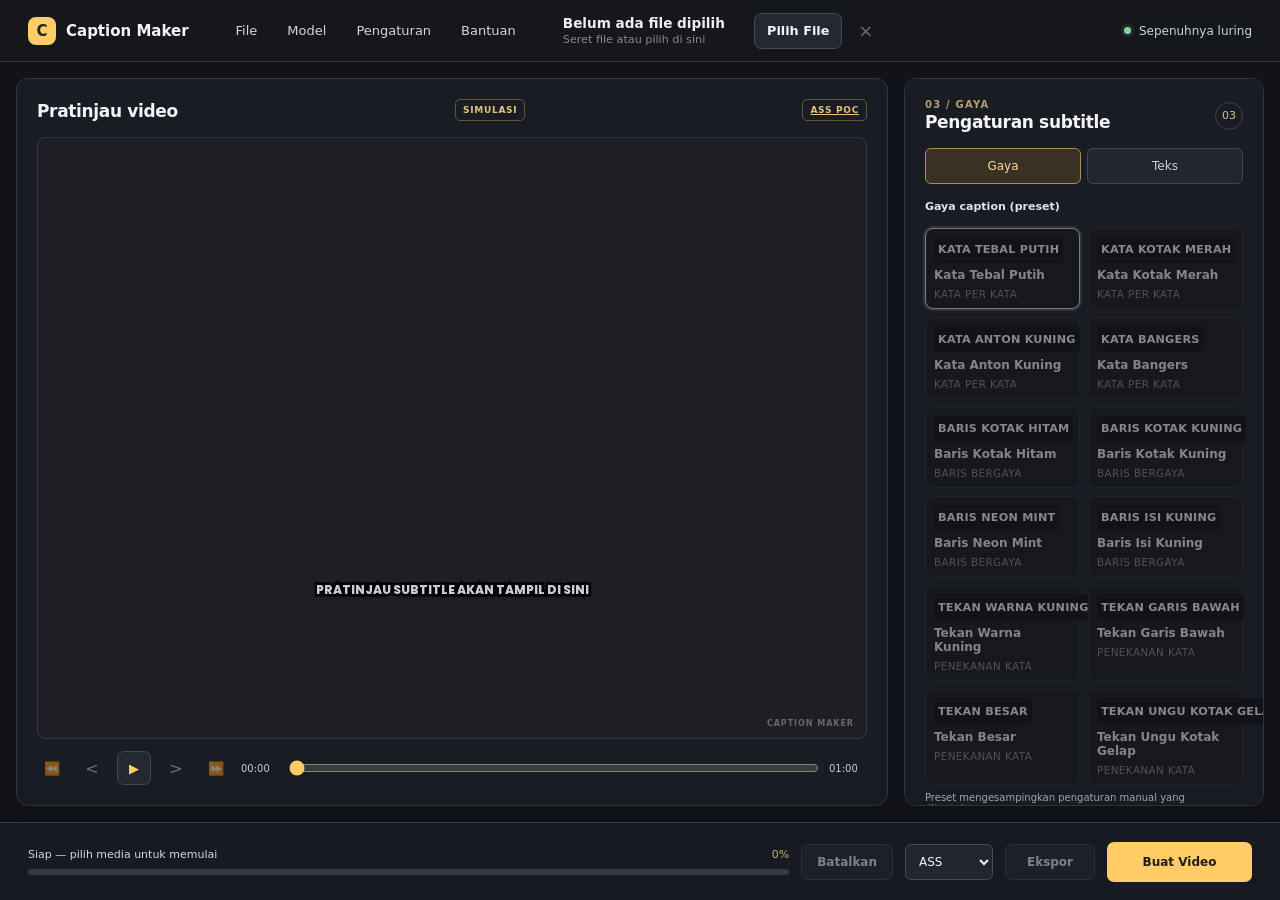
<file: src/index.html>
<!doctype html>
<html lang="id">
  <head>
    <meta charset="utf-8" />
    <meta name="viewport" content="width=device-width, initial-scale=1" />
    <meta name="color-scheme" content="dark" />
    <title>Caption Maker</title>
    <link rel="stylesheet" href="./css/app.css" />
    <script src="./vendor/libass-wasm/subtitles-octopus.js"></script>
    <script type="module" src="./js/main.js"></script>
  </head>
  <body>
    <div class="app-shell" id="app">
      <header class="app-header">
        <a class="brand" href="./index.html" aria-label="Caption Maker, beranda">
          <span class="brand-mark" aria-hidden="true">C</span>
          <span>Caption Maker</span>
        </a>
        <nav class="menu-bar" aria-label="Menu utama">
          <details class="menu">
            <summary>File</summary>
            <div class="menu-panel">
              <button type="button" disabled>Buka proyek (belum tersedia)</button>
              <button type="button" disabled>Simpan proyek (belum tersedia)</button>
            </div>
          </details>
          <details class="menu">
            <summary>Model</summary>
            <div class="menu-panel">
              <button id="menu-import-model" type="button">Impor model...</button>
              <p id="model-menu-status">Model Whisper disimpan secara lokal di aplikasi desktop.</p>
            </div>
          </details>
          <details class="menu">
            <summary>Pengaturan</summary>
            <div class="menu-panel">
              <p>Tema gelap digunakan pada fase UI ini.</p>
              <button type="button" disabled>Preferensi (belum tersedia)</button>
            </div>
          </details>
          <details class="menu">
            <summary>Bantuan</summary>
            <div class="menu-panel menu-panel-help">
              <strong>Lisensi</strong>
              <p>Lisensi pihak ketiga: Whisper MIT, whisper.cpp MIT, FFmpeg LGPL/GPL</p>
            </div>
          </details>
        </nav>
        <div class="drop-zone compact header-media-picker" id="drop-zone" role="group" aria-label="Pilih atau seret berkas media">
          <div class="compact-info">
            <strong id="file-name">Belum ada file dipilih</strong>
            <span class="muted" id="file-duration">Seret file atau pilih di sini</span>
          </div>
          <div class="compact-actions">
            <button class="button button-secondary" id="choose-file" type="button">Pilih File</button>
            <button id="remove-file" class="icon-button" type="button" aria-label="Hapus file media" disabled>×</button>
          </div>
        </div>
        <span class="offline-indicator"><span aria-hidden="true"></span>Sepenuhnya luring</span>
      </header>

      <main class="workspace" aria-label="Editor subtitle">
        <section class="left-column" aria-label="Masukan dan pratinjau">
          <section class="panel preview-panel" aria-labelledby="preview-title">
            <div class="section-heading">
              <div>
                <h2 id="preview-title">Pratinjau video</h2>
              </div>
              <span class="preview-tag">PRATINJAU</span>
              <a class="preview-tag" href="./poc/libass-wasm-preview/index.html" title="Buka preview ASS eksperimental">ASS POC</a>
            </div>
            <div class="preview-stage" id="preview-stage">
              <video id="video-player" class="media-player" playsinline hidden aria-label="Pratinjau video lokal"></video>
              <canvas id="preview-canvas" class="preview-canvas" aria-hidden="true"></canvas>
              <audio id="audio-player" hidden aria-label="Pemutar audio lokal"></audio>
              <div id="preview-subtitle" class="subtitle-layer" aria-live="polite">
                <span class="preview-placeholder">Pratinjau subtitle akan tampil di sini</span>
              </div>
              <div class="stage-watermark" aria-hidden="true">CAPTION MAKER</div>
            </div>
            <div class="preview-controls">
              <button class="icon-button transport-button" id="seek-back-5" type="button" aria-label="Mundur 5 detik" title="Mundur 5 detik" disabled>⏪</button>
              <button class="icon-button transport-button frame-button" id="frame-backward" type="button" aria-label="Frame sebelumnya" title="Frame sebelumnya" disabled>&lt;</button>
              <button class="icon-button play-button" id="play-pause" type="button" aria-label="Putar pratinjau" aria-pressed="false">▶</button>
              <button class="icon-button transport-button frame-button" id="frame-forward" type="button" aria-label="Frame berikutnya" title="Frame berikutnya" disabled>&gt;</button>
              <button class="icon-button transport-button" id="seek-forward-5" type="button" aria-label="Maju 5 detik" title="Maju 5 detik" disabled>⏩</button>
              <span class="time-display" id="current-time">00:00</span>
              <label class="sr-only" for="seek-slider">Posisi waktu pratinjau</label>
              <input id="seek-slider" class="seek-slider" type="range" min="0" max="60" value="0" step="0.05" />
              <span class="time-display" id="total-time">00:00</span>
              <button class="button button-secondary source-preview-button" id="show-source-video" type="button" hidden>Lihat video asli</button>
            </div>
          </section>
        </section>

        <aside id="settings-panel" class="panel settings-panel" aria-labelledby="settings-title" data-active-tab="style">
          <div class="section-heading">
            <div>
              <p class="eyebrow">03 / GAYA</p>
              <h2 id="settings-title">Pengaturan subtitle</h2>
            </div>
            <span class="step-badge" aria-hidden="true">03</span>
          </div>

          <div class="settings-tabs" role="tablist" aria-label="Panel subtitle">
            <button id="settings-tab-style" class="settings-tab is-active" type="button" role="tab" aria-selected="true" aria-controls="settings-panel-style">Gaya</button>
            <button id="settings-tab-text" class="settings-tab" type="button" role="tab" aria-selected="false" aria-controls="settings-panel-text">Teks</button>
          </div>

          <div id="settings-panel-style" class="settings-tab-panel" role="tabpanel" aria-labelledby="settings-tab-style">
          <div class="field preset-field">
            <label>Gaya caption (preset)</label>
            <div id="preset-gallery" class="preset-gallery is-disabled" role="radiogroup" aria-label="Pilih gaya caption" aria-disabled="true">
              <p class="preset-loading">Memuat gaya caption...</p>
            </div>
            <small class="field-note">Preset mengesampingkan pengaturan manual yang ditentukannya.</small>
          </div>

          <fieldset id="words-per-line-field" class="field words-per-line-field">
            <legend>Kata per baris</legend>
            <div class="segmented-control">
              <label><input type="radio" name="words-per-line" value="1" /><span>1 Kata</span></label>
              <label><input type="radio" name="words-per-line" value="2" checked /><span>2 Kata</span></label>
              <label><input type="radio" name="words-per-line" value="3" /><span>3 Kata</span></label>
              <label><input type="radio" name="words-per-line" value="4" /><span>Kalimat</span></label>
            </div>
            <small id="words-per-line-note" class="field-note" hidden>Diatur oleh preset ini.</small>
          </fieldset>

          <div id="model-guidance" class="model-guidance" hidden>
            <strong>Belum ada model terpasang</strong>
            <p>Impor model Whisper untuk menyiapkan transkripsi.</p>
            <button class="button button-secondary" id="guidance-import" type="button">Impor model</button>
          </div>

          <div class="field model-field">
            <label for="model-select">Model</label>
            <div class="model-row">
              <select id="model-select"></select>
              <button class="button button-secondary import-button" id="import-model" type="button">Impor</button>
            </div>
            <small id="model-status" class="field-note">Memuat daftar model...</small>
            <small id="model-location" class="field-note"></small>
          </div>

          <details class="advanced-settings">
            <summary>⚙️ Kustomisasi Lanjutan (Manual)</summary>
            <div class="advanced-content">
          <label class="toggle-row" for="highlight-toggle">
            <span><strong>Highlight karaoke</strong><small>Isi kata secara progresif</small></span>
            <input id="highlight-toggle" type="checkbox" checked />
            <span class="toggle-switch" aria-hidden="true"></span>
          </label>

          <div class="field">
            <label for="font-select">Font</label>
            <select id="font-select">
              <option value="Arial, sans-serif">Arial</option>
              <option value="system-ui, sans-serif">Sistem</option>
              <option value="Verdana, sans-serif">Verdana</option>
              <option value="Georgia, serif">Georgia</option>
              <option value="Trebuchet MS, sans-serif">Trebuchet MS</option>
              <option value="monospace">Lebar tetap</option>
            </select>
          </div>

          <div class="field">
            <div class="label-with-value">
              <label for="font-size">Ukuran</label>
              <output id="font-size-value" for="font-size">48 px</output>
            </div>
            <input id="font-size" type="range" min="20" max="80" value="48" />
          </div>

          <div class="color-row">
            <div class="field">
              <label for="text-color">Warna teks</label>
              <div class="color-input"><input id="text-color" type="color" value="#ffffff" /><span>#FFFFFF</span></div>
            </div>
            <div class="field">
              <label for="highlight-color">Warna highlight</label>
              <div class="color-input"><input id="highlight-color" type="color" value="#ffdc64" /><span>#FFDC64</span></div>
            </div>
          </div>

          <div class="field">
            <label for="position-select">Posisi</label>
            <select id="position-select">
              <option value="top">Atas</option>
              <option value="middle">Tengah</option>
              <option value="bottom" selected>Bawah</option>
            </select>
          </div>

          <div class="field">
            <div class="label-with-value">
              <label for="outline-size">Outline</label>
              <output id="outline-value" for="outline-size">3 px</output>
            </div>
            <input id="outline-size" type="range" min="0" max="8" value="3" />
          </div>

          <div class="field">
            <div class="label-with-value">
              <label for="shadow-size">Bayangan</label>
              <output id="shadow-value" for="shadow-size">2 px</output>
            </div>
            <input id="shadow-size" type="range" min="0" max="8" value="2" />
          </div>
            </div>
          </details>

          <div class="subtitle-actions">
            <button class="button button-secondary" id="edit-text" type="button" disabled>Edit Teks</button>
            <button class="button button-primary generate-button" id="generate-subtitles" type="button" disabled>
              Buat Subtitle
            </button>
          </div>
          <p id="settings-disclaimer" class="settings-disclaimer">Transkripsi menggunakan model Whisper terpasang; overlay pratinjau adalah perkiraan CSS.</p>
          </div>

          <div id="settings-panel-text" class="settings-tab-panel text-editor-panel" role="tabpanel" aria-labelledby="settings-tab-text" hidden>
            <div class="editor-toolbar">
              <div class="editor-mode-control" role="group" aria-label="Mode pengelompokan editor">
                <button class="editor-mode-button is-active" type="button" data-editor-mode="1" aria-pressed="true">Kata</button>
                <button class="editor-mode-button" type="button" data-editor-mode="3" aria-pressed="false">3 Kata</button>
                <button class="editor-mode-button" type="button" data-editor-mode="5" aria-pressed="false">5 Kata</button>
                <button class="editor-mode-button" type="button" data-editor-mode="sentence" aria-pressed="false">Kalimat</button>
              </div>
              <label class="editor-follow-control"><input id="editor-follow-playback" type="checkbox" checked /> Ikuti pemutaran</label>
            </div>
            <p class="word-editor-description">Enter menyimpan dan berpindah ke baris berikutnya. Ctrl+Enter memutar baris; Esc membatalkan perubahan.</p>
            <p id="word-editor-empty" class="word-editor-empty">Buat Subtitle dulu</p>
            <div id="word-editor-list" class="word-editor-list" role="list" aria-label="Daftar teks subtitle" tabindex="0"></div>
            <button class="button button-secondary reset-original-words" id="reset-original-words" type="button" data-editor-control="reset">Kembalikan ke hasil asli</button>
          </div>
        </aside>
      </main>

      <footer class="task-bar" aria-label="Proses dan ekspor">
        <div class="progress-area">
          <div class="progress-heading">
            <span id="progress-label">Siap — pilih media untuk memulai</span>
            <span id="progress-percent">0%</span>
          </div>
          <progress id="progress-bar" max="100" value="0" aria-labelledby="progress-label">0%</progress>
        </div>
        <button class="button button-secondary" id="cancel-task" type="button" disabled>Batalkan</button>
        <label class="sr-only" for="export-format">Format ekspor</label>
        <select class="export-format" id="export-format" aria-label="Format ekspor">
          <option value="ass">ASS</option>
          <option value="srt">SRT</option>
          <option value="vtt">VTT</option>
          <option value="txt">TXT</option>
          <option value="json">JSON</option>
        </select>
        <button class="button button-secondary export-button" id="export-ass" type="button" disabled>Ekspor</button>
        <button class="button button-primary create-video-button" id="create-video" type="button">Buat Video</button>
      </footer>
    </div>
  </body>
</html>
</file>
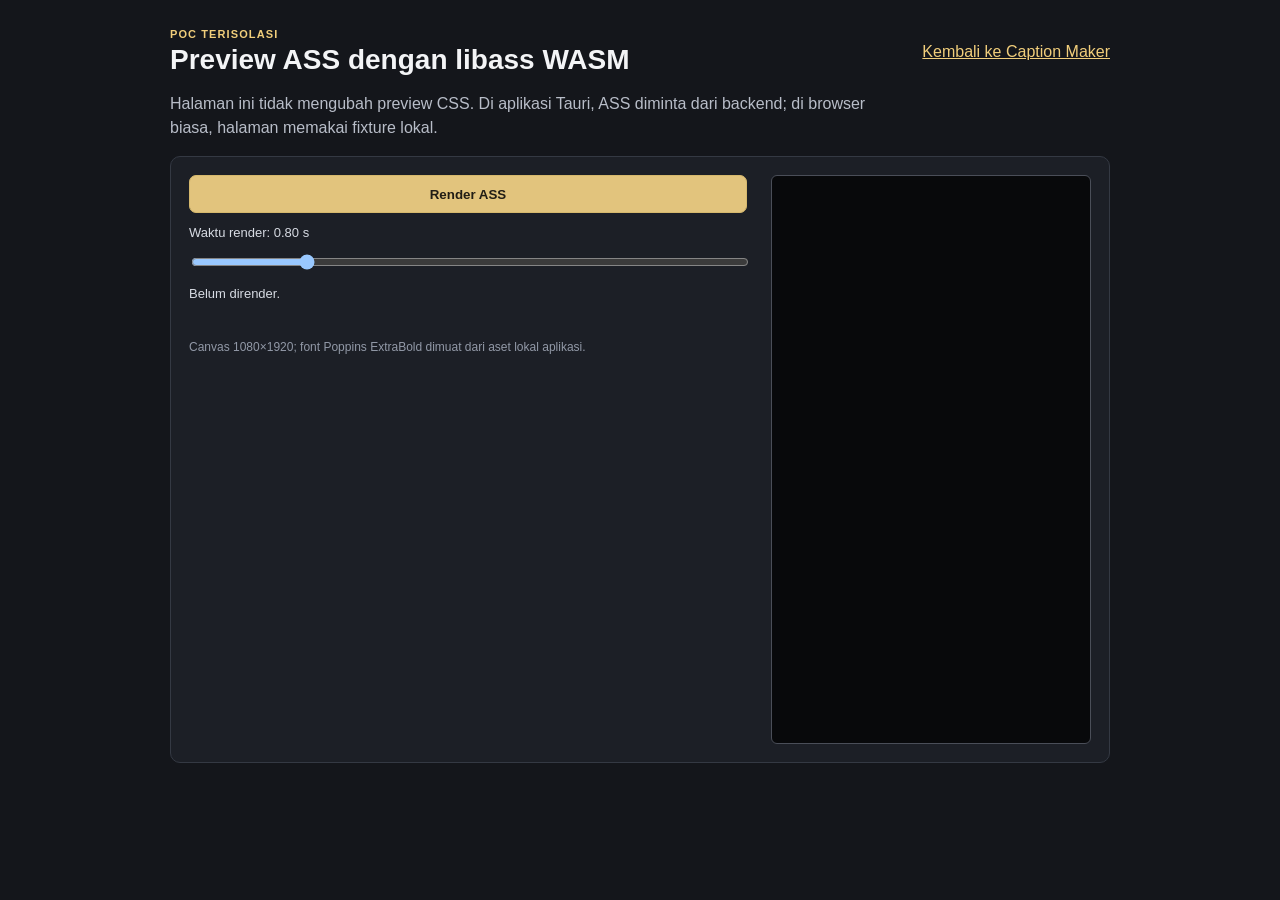
<file: src/poc/libass-wasm-preview/index.html>
<!doctype html>
<html lang="id">
  <head>
    <meta charset="utf-8" />
    <meta name="viewport" content="width=device-width, initial-scale=1" />
    <meta name="color-scheme" content="dark" />
    <title>POC Preview ASS — Caption Maker</title>
    <link rel="stylesheet" href="./poc.css" />
  </head>
  <body>
    <main class="poc-shell">
      <header class="poc-header">
        <div>
          <p class="eyebrow">POC TERISOLASI</p>
          <h1>Preview ASS dengan libass WASM</h1>
        </div>
        <a href="../../index.html">Kembali ke Caption Maker</a>
      </header>

      <p class="poc-note">
        Halaman ini tidak mengubah preview CSS. Di aplikasi Tauri, ASS diminta dari backend;
        di browser biasa, halaman memakai fixture lokal.
      </p>

      <section class="poc-workspace" aria-label="Preview eksperimental ASS">
        <div class="poc-controls">
          <button id="render-ass" type="button">Render ASS</button>
          <label for="render-time">Waktu render: <output id="render-time-label">0.8 s</output></label>
          <input id="render-time" type="range" min="0" max="4" step="0.05" value="0.8" />
          <p id="render-status" role="status" aria-live="polite">Belum dirender.</p>
          <p class="poc-detail">
            Canvas 1080×1920; font Poppins ExtraBold dimuat dari aset lokal aplikasi.
          </p>
        </div>

        <div class="poc-frame" aria-label="Canvas preview subtitle ASS">
          <canvas id="ass-canvas" width="1080" height="1920">
            Browser ini tidak mendukung canvas.
          </canvas>
        </div>
      </section>
    </main>

    <script src="./vendor/jellyfin-4.2.4/subtitles-octopus.js"></script>
    <script type="module" src="./poc.js"></script>
  </body>
</html>
</file>
<file: src/css/app.css>
@font-face {
  font-family: "Poppins ExtraBold";
  src: url("../assets/fonts/Poppins-ExtraBold.ttf") format("truetype");
  font-weight: 400;
  font-style: normal;
  font-display: block;
}

@font-face {
  font-family: "Poppins";
  src: url("../assets/fonts/Poppins-Bold.ttf") format("truetype");
  font-weight: 700;
  font-style: normal;
  font-display: block;
}

@font-face {
  font-family: "Anton";
  src: url("../assets/fonts/Anton-Regular.ttf") format("truetype");
  font-weight: 400;
  font-style: normal;
  font-display: block;
}

@font-face {
  font-family: "Bangers";
  src: url("../assets/fonts/Bangers-Regular.ttf") format("truetype");
  font-weight: 400;
  font-style: normal;
  font-display: block;
}

:root {
  color-scheme: dark;
  font-family: system-ui, sans-serif;
  font-synthesis: none;
  text-rendering: optimizeLegibility;
  --page: #111318;
  --panel: #191c23;
  --panel-raised: #20242d;
  --line: #303541;
  --muted: #a4aab7;
  --text: #f3f4f6;
  --accent: #ffcc66;
  --accent-strong: #f5b942;
  --danger: #ff7777;
}

* {
  box-sizing: border-box;
}

body {
  margin: 0;
  min-width: 960px;
  min-height: 100vh;
  background: var(--page);
  color: var(--text);
}

button,
input,
select,
textarea {
  font: inherit;
}

button,
select {
  color: inherit;
}

button:focus-visible,
input:focus-visible,
select:focus-visible,
summary:focus-visible,
a:focus-visible,
[tabindex]:focus-visible {
  outline: 3px solid #ffd782;
  outline-offset: 3px;
}

button:disabled {
  cursor: not-allowed;
  opacity: 0.48;
}

.app-shell {
  display: flex;
  min-height: 100vh;
  flex-direction: column;
}

.app-header {
  position: relative;
  z-index: 3;
  display: flex;
  height: 62px;
  align-items: center;
  gap: 34px;
  padding: 0 28px;
  border-bottom: 1px solid var(--line);
  background: #15171d;
}

.brand {
  display: inline-flex;
  flex: 0 0 auto;
  align-items: center;
  gap: 10px;
  color: var(--text);
  font-size: 15px;
  font-weight: 700;
  text-decoration: none;
}

.brand-mark {
  display: grid;
  width: 28px;
  height: 28px;
  place-items: center;
  border-radius: 8px;
  background: var(--accent);
  color: #202027;
  font-size: 15px;
}

.menu-bar {
  display: flex;
  height: 100%;
  align-items: center;
  gap: 4px;
}

.menu {
  position: relative;
  height: 100%;
}

.menu summary {
  display: flex;
  height: 100%;
  align-items: center;
  padding: 0 13px;
  color: #d3d6de;
  cursor: pointer;
  font-size: 13px;
  list-style: none;
}

.menu summary::-webkit-details-marker {
  display: none;
}

.menu[open] summary,
.menu summary:hover {
  background: var(--panel-raised);
  color: white;
}

.menu-panel {
  position: absolute;
  top: 54px;
  left: 0;
  display: grid;
  width: 235px;
  gap: 4px;
  padding: 9px;
  border: 1px solid #3a404d;
  border-radius: 8px;
  background: #20242d;
  box-shadow: 0 12px 30px #0008;
}

.menu-panel button {
  padding: 9px 10px;
  border: 0;
  border-radius: 5px;
  background: transparent;
  text-align: left;
  font-size: 12px;
}

.menu-panel button:not(:disabled):hover {
  background: #303643;
}

.menu-panel p {
  margin: 4px 8px;
  color: var(--muted);
  font-size: 12px;
  line-height: 1.5;
}

.menu-panel-help {
  width: 300px;
}

.offline-indicator {
  display: inline-flex;
  margin-left: auto;
  align-items: center;
  gap: 8px;
  color: #c7d7ca;
  font-size: 12px;
}

.offline-indicator span {
  width: 7px;
  height: 7px;
  border-radius: 50%;
  background: #8bd1a0;
  box-shadow: 0 0 0 3px #8bd1a01c;
}

.app-header .drop-zone.compact.header-media-picker {
  flex: 0 1 320px;
  flex-wrap: nowrap;
  min-width: 0;
  min-height: 0 !important;
  justify-content: initial !important;
  gap: 10px !important;
  padding: 0 !important;
  border: 0 !important;
  border-radius: 0 !important;
  background: transparent !important;
  text-align: left !important;
}

.app-header .drop-zone.compact.header-media-picker .compact-info {
  flex: 1 1 auto !important;
  min-width: 0 !important;
}

.app-header .drop-zone.compact.header-media-picker .compact-actions {
  width: auto !important;
  flex-shrink: 0 !important;
}

.app-header .drop-zone.compact.header-media-picker .compact-actions .button {
  white-space: nowrap;
}

.app-header .drop-zone.compact.header-media-picker.drag-over {
  border-color: var(--accent) !important;
  background: #29261e !important;
}

@media (max-width: 1100px) {
  .app-header {
    gap: 14px;
    padding-right: 16px;
    padding-left: 16px;
  }

  .menu summary {
    padding-right: 8px;
    padding-left: 8px;
  }

  .app-header .drop-zone.compact.header-media-picker {
    flex-basis: 250px;
  }
}

@media (max-width: 900px) {
  .app-header {
    height: auto;
    min-height: 62px;
    flex-wrap: wrap;
    gap: 8px 12px;
    padding-top: 8px;
    padding-bottom: 8px;
  }

  .menu-bar {
    height: 36px;
    flex: 1 1 auto;
  }

  .menu,
  .menu summary {
    height: 36px;
  }

  .app-header .drop-zone.compact.header-media-picker {
    order: 3;
    flex: 1 1 100%;
  }
}

.workspace {
  display: grid;
  width: min(100%, 1600px);
  flex: 1;
  grid-template-columns: minmax(0, 1fr) 330px;
  align-items: start;
  gap: 22px;
  margin: 0 auto;
  padding: 24px 28px 112px;
}

.left-column {
  display: grid;
  min-width: 0;
  gap: 18px;
}

.panel {
  min-width: 0;
  border: 1px solid var(--line);
  border-radius: 12px;
  background: var(--panel);
}

.preview-panel,
.settings-panel {
  padding: 20px;
}

.section-heading {
  display: flex;
  align-items: center;
  justify-content: space-between;
  gap: 14px;
  margin-bottom: 16px;
}

.section-heading h1,
.section-heading h2 {
  margin: 2px 0 0;
  font-size: 17px;
  font-weight: 650;
  letter-spacing: -0.02em;
}

.eyebrow {
  margin: 0;
  color: #b6a170;
  font-size: 10px;
  font-weight: 750;
  letter-spacing: 0.12em;
}

.step-badge {
  display: grid;
  width: 28px;
  height: 28px;
  place-items: center;
  border: 1px solid #45404a;
  border-radius: 50%;
  color: #d5c293;
  font-size: 11px;
}

.drop-zone {
  display: flex;
  min-height: 148px;
  flex-direction: column;
  align-items: center;
  justify-content: center;
  padding: 17px;
  border: 1px dashed #555d6c;
  border-radius: 9px;
  background: #15181e;
  text-align: center;
  transition: border-color 120ms ease, background 120ms ease;
}

.drop-zone.drag-over {
  border-color: var(--accent);
  background: #29261e;
}

.drop-icon {
  display: grid;
  width: 30px;
  height: 30px;
  margin-bottom: 5px;
  place-items: center;
  border-radius: 8px;
  background: #302d26;
  color: var(--accent);
  font-size: 20px;
  font-weight: 700;
}

.drop-title {
  margin: 2px 0;
  font-size: 13px;
  font-weight: 600;
}

.muted {
  margin: 3px 0 11px;
  color: var(--muted);
  font-size: 11px;
}

.button {
  min-height: 36px;
  padding: 0 15px;
  border: 1px solid transparent;
  border-radius: 7px;
  cursor: pointer;
  font-size: 12px;
  font-weight: 650;
  transition: background 120ms ease, border-color 120ms ease;
}

.button-secondary {
  border-color: #444a57;
  background: #242832;
}

.button-secondary:hover:not(:disabled) {
  border-color: #747d8d;
  background: #2d323d;
}

.button-primary {
  background: var(--accent);
  color: #211d15;
}

.button-primary:hover:not(:disabled) {
  background: var(--accent-strong);
}

.file-summary {
  display: flex;
  min-height: 56px;
  align-items: center;
  gap: 11px;
  margin-top: 12px;
  padding: 8px 10px;
  border: 1px solid #2c303a;
  border-radius: 8px;
  background: #15181e;
}

.file-icon {
  display: grid;
  width: 32px;
  height: 32px;
  flex: 0 0 auto;
  place-items: center;
  border-radius: 7px;
  background: #292c35;
  color: #d4bd7d;
}

.file-details {
  display: grid;
  min-width: 0;
  gap: 3px;
}

.file-details strong {
  overflow: hidden;
  font-size: 12px;
  text-overflow: ellipsis;
  white-space: nowrap;
}

.file-details span {
  color: var(--muted);
  font-size: 11px;
}

.icon-button {
  display: inline-grid;
  width: 34px;
  height: 34px;
  flex: 0 0 auto;
  place-items: center;
  border: 1px solid transparent;
  border-radius: 7px;
  background: transparent;
  color: #c6cad2;
  cursor: pointer;
  font-size: 18px;
}

.icon-button:hover:not(:disabled) {
  border-color: #414754;
  background: #252a34;
}

.file-summary .icon-button {
  margin-left: auto;
}

.preview-tag {
  padding: 5px 7px;
  border: 1px solid #62543a;
  border-radius: 5px;
  color: #e2c47d;
  font-size: 9px;
  font-weight: 700;
  letter-spacing: 0.08em;
}

.preview-stage {
  position: relative;
  display: grid;
  width: 100%;
  overflow: hidden;
  place-items: center;
  border: 1px solid #343943;
  border-radius: 8px;
  background: #1e1e24;
}

.media-player {
  position: absolute;
  width: 100%;
  height: 100%;
  object-fit: contain;
  background: #1e1e24;
}

.subtitle-layer {
  position: absolute;
  z-index: 1;
  right: auto;
  left: var(--subtitle-video-left, 5%);
  width: var(--subtitle-video-width, 90%);
  max-width: 100%;
  display: block;
  padding: 0 16px;
  color: #fff;
  font-size: 20px;
  font-weight: 700;
  line-height: 1.3;
  text-align: center;
  text-wrap: balance;
  pointer-events: none;
}

#preview-subtitle[hidden] {
  display: none;
}

.subtitle-layer[data-position="top"] {
  top: 9%;
}

.subtitle-layer[data-position="middle"] {
  top: 50%;
  transform: translateY(-50%);
}

.subtitle-layer[data-position="bottom"] {
  bottom: 10%;
}

.karaoke-word {
  display: inline-block;
  white-space: pre;
}

.subtitle-content {
  display: flex;
  flex-wrap: wrap;
  justify-content: center;
  gap: 0.1em 0.25em;
  width: fit-content;
  max-width: 100%;
  margin: 0 auto;
}

.preview-placeholder {
  color: #c8cbd1;
  font-size: 12px;
  font-weight: 500;
  text-shadow: 0 1px 5px #000;
}

.stage-watermark {
  position: absolute;
  right: 12px;
  bottom: 10px;
  color: #ffffff55;
  font-size: 8px;
  font-weight: 700;
  letter-spacing: 0.12em;
}

.preview-controls {
  display: flex;
  align-items: center;
  gap: 10px;
  padding-top: 12px;
}

.source-preview-button {
  min-height: 28px;
  margin-left: auto;
  padding: 0 9px;
  font-size: 10px;
}

.play-button {
  border-color: #414754;
  background: #242832;
  color: var(--accent);
  font-size: 13px;
}

.transport-button {
  width: 30px;
  height: 30px;
  font-size: 13px;
}

.frame-button {
  font-size: 16px;
}

.time-display {
  min-width: 38px;
  color: #c6cad2;
  font-variant-numeric: tabular-nums;
  font-size: 10px;
}

.seek-slider {
  flex: 1;
}

.settings-panel {
  display: grid;
  gap: 16px;
}

.settings-panel .section-heading {
  margin-bottom: 0;
}

.field {
  display: grid;
  min-width: 0;
  gap: 7px;
  margin: 0;
  padding: 0;
  border: 0;
}

.field > label,
.field legend {
  color: #e2e4e9;
  font-size: 11px;
  font-weight: 600;
}

.field select {
  width: 100%;
  height: 36px;
  padding: 0 10px;
  border: 1px solid #444a57;
  border-radius: 6px;
  background: #222630;
  font-size: 12px;
}

.model-row {
  display: grid;
  grid-template-columns: 1fr 76px;
  gap: 8px;
}

.import-button {
  min-height: 36px;
  padding: 0 10px;
}

.field-note {
  color: var(--muted);
  font-size: 10px;
}

.model-guidance {
  padding: 12px;
  border: 1px solid #68583a;
  border-radius: 8px;
  background: #28251e;
  font-size: 11px;
}

.model-guidance p {
  margin: 6px 0 10px;
  color: #d1c8b1;
  line-height: 1.45;
}

.segmented-control {
  display: grid;
  grid-template-columns: repeat(4, 1fr);
  gap: 5px;
}

.words-per-line-field:disabled {
  opacity: 0.55;
}

.segmented-control label {
  position: relative;
  cursor: pointer;
}

.segmented-control input {
  position: absolute;
  width: 1px;
  height: 1px;
  opacity: 0;
}

.segmented-control span {
  display: grid;
  min-height: 33px;
  place-items: center;
  border: 1px solid #414754;
  border-radius: 6px;
  color: #cdd1d9;
  font-size: 11px;
}

.segmented-control input:checked + span {
  border-color: #ad9053;
  background: #383124;
  color: #ffdc94;
}

.segmented-control input:focus-visible + span {
  outline: 3px solid #ffd782;
  outline-offset: 2px;
}

.toggle-row {
  position: relative;
  display: flex;
  min-height: 45px;
  align-items: center;
  justify-content: space-between;
  cursor: pointer;
}

.toggle-row > span:first-child {
  display: grid;
  gap: 3px;
}

.toggle-row strong {
  font-size: 11px;
}

.toggle-row small {
  color: var(--muted);
  font-size: 10px;
}

.toggle-row input {
  position: absolute;
  right: 0;
  width: 40px;
  height: 23px;
  opacity: 0;
  cursor: pointer;
}

.toggle-switch {
  position: relative;
  width: 38px;
  height: 22px;
  flex: 0 0 auto;
  border: 1px solid #525866;
  border-radius: 99px;
  background: #343945;
  transition: background 120ms ease;
}

.toggle-switch::after {
  position: absolute;
  top: 3px;
  left: 3px;
  width: 14px;
  height: 14px;
  border-radius: 50%;
  background: #d3d6de;
  content: "";
  transition: transform 120ms ease;
}

.toggle-row input:checked + .toggle-switch {
  border-color: #c49c50;
  background: #886b31;
}

.toggle-row input:checked + .toggle-switch::after {
  transform: translateX(16px);
  background: #fff1c8;
}

.toggle-row input:focus-visible + .toggle-switch {
  outline: 3px solid #ffd782;
  outline-offset: 3px;
}

.label-with-value {
  display: flex;
  align-items: center;
  justify-content: space-between;
}

.label-with-value output {
  color: #c9cdd5;
  font-size: 10px;
  font-variant-numeric: tabular-nums;
}

input[type="range"] {
  width: 100%;
  height: 16px;
  margin: 0;
  accent-color: var(--accent);
  cursor: pointer;
}

.color-row {
  display: grid;
  grid-template-columns: 1fr 1fr;
  gap: 14px;
}

.color-input {
  display: flex;
  height: 36px;
  align-items: center;
  gap: 8px;
  padding: 4px 8px;
  border: 1px solid #444a57;
  border-radius: 6px;
  background: #222630;
}

.color-input input {
  width: 24px;
  height: 24px;
  padding: 0;
  border: 0;
  background: transparent;
  cursor: pointer;
}

.color-input span {
  color: #d8dbe2;
  font-size: 9px;
}

.generate-button {
  width: 100%;
  min-height: 40px;
  margin-top: 2px;
}

.settings-disclaimer {
  margin: -7px 0 0;
  color: #aeb3be;
  font-size: 10px;
  line-height: 1.4;
  text-align: center;
}

.task-bar {
  position: fixed;
  z-index: 2;
  right: 0;
  bottom: 0;
  left: 0;
  display: flex;
  min-height: 78px;
  align-items: center;
  gap: 12px;
  padding: 12px 28px;
  border-top: 1px solid #383d48;
  background: #171a20;
  box-shadow: 0 -7px 24px #0003;
}

.progress-area {
  display: grid;
  flex: 1;
  gap: 8px;
}

.progress-heading {
  display: flex;
  justify-content: space-between;
  gap: 12px;
  color: #d6d9e0;
  font-size: 11px;
}

.progress-heading span:last-child {
  color: #c8b27e;
  font-variant-numeric: tabular-nums;
}

progress {
  width: 100%;
  height: 6px;
  overflow: hidden;
  border: 0;
  border-radius: 99px;
  background: #363b46;
  accent-color: var(--accent);
}

progress::-webkit-progress-bar {
  border-radius: 99px;
  background: #363b46;
}

progress::-webkit-progress-value {
  border-radius: 99px;
  background: var(--accent);
}

progress::-moz-progress-bar {
  border-radius: 99px;
  background: var(--accent);
}

.export-button {
  min-width: 90px;
}

.export-format {
  min-width: 88px;
  height: 36px;
  padding: 0 9px;
  border: 1px solid #444a57;
  border-radius: 6px;
  background: #222630;
  font-size: 12px;
}

.create-video-button {
  min-width: 145px;
  min-height: 40px;
}

.sr-only {
  position: absolute;
  width: 1px;
  height: 1px;
  overflow: hidden;
  clip: rect(0, 0, 0, 0);
  white-space: nowrap;
}


/* ---------- Galeri Preset Gaya Caption ---------- */
.preset-field {
  margin-bottom: 1rem;
}

.preset-gallery {
  display: grid;
  grid-template-columns: repeat(2, minmax(0, 1fr));
  gap: 0.5rem;
  margin-top: 0.5rem;
}

.preset-gallery.is-disabled {
  opacity: 0.5;
  pointer-events: none;
  filter: grayscale(1);
}

.preset-gallery.is-disabled .preset-item {
  opacity: 1;
}

.preset-loading {
  grid-column: 1 / -1;
  color: var(--text-muted, #888);
  font-size: 0.85rem;
  margin: 0;
}

.preset-item {
  background: #141414;
  border: 1px solid #2a2a2a;
  border-radius: 8px;
  padding: 0.5rem;
  cursor: pointer;
  text-align: left;
  color: inherit;
  font: inherit;
  transition: border-color 0.15s, transform 0.15s, box-shadow 0.15s;
  display: flex;
  flex-direction: column;
  gap: 0.35rem;
}

.preset-item:hover {
  border-color: #555;
  transform: translateY(-1px);
}

.preset-item.active {
  border-color: #ffdc64;
  box-shadow: 0 0 0 2px rgba(255, 220, 100, 0.25);
}

.preset-item .preset-name {
  font-size: 0.75rem;
  font-weight: 600;
  line-height: 1.2;
  color: #eee;
}

.preset-item .preset-category {
  font-size: 0.65rem;
  text-transform: uppercase;
  letter-spacing: 0.04em;
  color: #888;
}

.preset-item .preset-preview {
  background: #0a0a0a;
  border-radius: 4px;
  padding: 0.4rem 0.25rem;
  font-size: 0.7rem;
  font-weight: 800;
  text-align: center;
  overflow: hidden;
  white-space: nowrap;
  text-overflow: ellipsis;
  text-transform: uppercase;
  letter-spacing: 0.02em;
}
/* ---------- Compact drop-zone (baris tipis) ---------- */
.drop-zone.compact {
  display: flex;
  align-items: center;
  gap: 0.75rem;
  padding: 0.5rem 0.75rem;
  border: 1px dashed #333;
  border-radius: 8px;
  background: #141414;
  min-height: auto;
}

.drop-zone.compact .drop-icon {
  font-size: 1.2rem;
  width: 32px;
  height: 32px;
  display: flex;
  align-items: center;
  justify-content: center;
  background: #2a2a2a;
  border-radius: 50%;
  flex-shrink: 0;
}

.drop-zone.compact .compact-info {
  flex: 1;
  display: flex;
  flex-direction: column;
  gap: 0.1rem;
  min-width: 0;
}

.drop-zone.compact .compact-info strong {
  font-size: 0.85rem;
  color: #eee;
  overflow: hidden;
  text-overflow: ellipsis;
  white-space: nowrap;
}

.drop-zone.compact .compact-info .muted {
  font-size: 0.7rem;
  color: #888;
  overflow: hidden;
  text-overflow: ellipsis;
  white-space: nowrap;
}

.drop-zone.compact .compact-actions {
  display: flex;
  gap: 0.4rem;
  align-items: center;
  flex-shrink: 0;
}

/* ---------- Layout: Pratinjau Video Besar ---------- */
.left-column {
  display: flex;
  flex-direction: column;
  min-height: 0;
  height: 100%;
}

.preview-panel {
  flex: 1;
  display: flex;
  flex-direction: column;
  min-height: 0;
}

.preview-panel .preview-stage {
  flex: 1;
  min-height: 0;
}

/* ---------- Responsif: layar kecil ---------- */
@media (max-width: 900px) {
  .drop-zone.compact {
    flex-wrap: wrap;
  }
  .drop-zone.compact .compact-actions {
    width: 100%;
    justify-content: flex-end;
  }
}
/* ============================================================ */
/* LAYOUT FINAL: KUNCI TINGGI & PRATINJAU BESAR                 */
/* ============================================================ */

/* 1. Kunci seluruh aplikasi agar pas satu layar, tanpa scroll */
html, body {
  height: 100vh;
  max-height: 100vh;
  overflow: hidden;
  margin: 0;
  padding: 0;
}

.app-shell#app {
  display: flex;
  flex-direction: column;
  height: 100vh;
  max-height: 100vh;
  overflow: hidden;
}

.app-header {
  flex-shrink: 0;
}

.task-bar {
  flex-shrink: 0;
}

/* 2. Workspace: 2 kolom, tinggi = sisa layar */
main.workspace {
  display: grid;
  grid-template-columns: minmax(0, 1fr) 360px;
  gap: 1rem;
  flex: 1;
  min-height: 0;
  overflow: hidden;
  padding: 1rem;
  padding-bottom: calc(78px + 1rem);
}

/* 3. Kolom kiri: flex vertikal, tidak boleh meluber */
.left-column {
  display: flex !important;
  flex-direction: column !important;
  gap: 1rem;
  min-height: 0 !important;
  overflow: hidden;
}

/* 5. Override total .drop-zone lama agar jadi BARIS TIPIS */
.drop-zone.compact {
  display: flex !important;
  flex-direction: row !important;
  align-items: center !important;
  justify-content: flex-start !important;
  gap: 0.75rem !important;
  padding: 0.6rem 0.85rem !important;
  border: 1px dashed #333 !important;
  border-radius: 8px !important;
  background: #141414 !important;
  min-height: 0 !important;
  height: auto !important;
  text-align: left !important;
}

.drop-zone.compact .drop-icon {
  font-size: 1.1rem !important;
  width: 30px !important;
  height: 30px !important;
  display: flex !important;
  align-items: center !important;
  justify-content: center !important;
  background: #2a2a2a !important;
  border-radius: 50% !important;
  flex-shrink: 0 !important;
  margin: 0 !important;
}

.drop-zone.compact .compact-info {
  flex: 1 1 auto !important;
  display: flex !important;
  flex-direction: column !important;
  gap: 0.1rem !important;
  min-width: 0 !important;
  text-align: left !important;
}

.drop-zone.compact .compact-info strong {
  font-size: 0.85rem !important;
  color: #eee !important;
  font-weight: 600 !important;
  overflow: hidden !important;
  text-overflow: ellipsis !important;
  white-space: nowrap !important;
}

.drop-zone.compact .compact-info .muted {
  font-size: 0.7rem !important;
  color: #888 !important;
  margin: 0 !important;
  overflow: hidden !important;
  text-overflow: ellipsis !important;
  white-space: nowrap !important;
}

.drop-zone.compact .compact-actions {
  display: flex !important;
  gap: 0.4rem !important;
  align-items: center !important;
  flex-shrink: 0 !important;
}

.drop-zone.compact .compact-actions .button {
  padding: 0.35rem 0.75rem !important;
  font-size: 0.8rem !important;
}

/* 6. Panel pratinjau: MENGISI SISA TINGGI */
.left-column .preview-panel {
  flex: 1 1 0 !important;
  min-height: 0 !important;
  display: flex !important;
  flex-direction: column !important;
  overflow: hidden !important;
}

.left-column .preview-panel .section-heading {
  flex-shrink: 0 !important;
}

.left-column .preview-panel .preview-stage {
  flex: 1 1 0 !important;
  min-height: 0 !important;
  display: flex !important;
  align-items: center !important;
  justify-content: center !important;
  overflow: hidden !important;
}

.left-column .preview-panel .preview-controls {
  flex-shrink: 0 !important;
}

/* 7. Video/audio di dalam stage: maksimalkan, jaga aspek rasio */
.left-column .preview-panel .preview-stage video,
.left-column .preview-panel .preview-stage audio {
  max-width: 100% !important;
  max-height: 100% !important;
  width: 100% !important;
  height: 100% !important;
  object-fit: contain !important;
}

/* 8. Kolom kanan (pengaturan): scroll sendiri, jangan ganggu kiri */
.settings-panel {
  overflow-y: auto !important;
  min-height: 0 !important;
  max-height: 100% !important;
}
/* ---------- Advanced Settings Accordion ---------- */
details.advanced-settings {
  margin-top: 1rem;
  border: 1px solid #2a2a2a;
  border-radius: 8px;
  background: #141414;
  padding: 0.25rem 0.75rem;
}

details.advanced-settings summary {
  cursor: pointer;
  font-size: 0.85rem;
  font-weight: 600;
  color: #ccc;
  padding: 0.5rem 0;
  list-style: none;
  user-select: none;
  display: flex;
  align-items: center;
  gap: 0.4rem;
}

details.advanced-settings summary::-webkit-details-marker {
  display: none;
}

details.advanced-settings summary::after {
  content: "▼";
  font-size: 0.6rem;
  margin-left: auto;
  transition: transform 0.15s;
}

details.advanced-settings[open] summary::after {
  transform: rotate(180deg);
}

details.advanced-settings .advanced-content {
  padding: 0.5rem 0 0.75rem;
  display: flex;
  flex-direction: column;
  gap: 0.75rem;
}
/* ---------- Longgarkan jarak di bawah tombol ---------- */
.settings-panel {
  padding-bottom: 100px !important; /* Beri ruang ekstra di bawah */
}

/* Pastikan tombol "Buat Subtitle" punya jarak dari elemen di atasnya */
#generate-subtitles {
  margin-top: 1.5rem !important;
  margin-bottom: 1rem !important;
}

/* Jarak untuk teks peringatan di bawah tombol */
.settings-disclaimer {
  margin-bottom: 2rem !important;
}

.subtitle-actions {
  display: grid;
  grid-template-columns: auto minmax(0, 1fr);
  gap: 8px;
  margin-top: 1.5rem !important;
}

.subtitle-actions #generate-subtitles {
  margin: 0 !important;
}

.settings-tabs {
  display: grid;
  grid-template-columns: repeat(2, minmax(0, 1fr));
  gap: 6px;
}

.settings-tab {
  min-height: 36px;
  border: 1px solid #414754;
  border-radius: 6px;
  background: #222630;
  color: #cdd1d9;
  cursor: pointer;
  font-size: 12px;
}

.settings-tab.is-active {
  border-color: #ad9053;
  background: #383124;
  color: #ffdc94;
}

.settings-tab-panel {
  display: grid;
  align-content: start;
  gap: 16px;
}

.settings-tab-panel[hidden] {
  display: none !important;
}

.settings-panel[data-active-tab="text"] {
  height: 100%;
  min-height: 0;
  grid-template-rows: auto auto minmax(0, 1fr);
  overflow: hidden !important;
  padding-bottom: 20px !important;
}

.text-editor-panel {
  min-height: 0;
  grid-template-rows: auto auto minmax(0, 1fr) auto;
  gap: 10px;
}

.editor-toolbar {
  display: grid;
  gap: 9px;
}

.editor-mode-control {
  display: grid;
  grid-template-columns: repeat(4, minmax(0, 1fr));
  gap: 4px;
}

.editor-mode-button {
  min-width: 0;
  min-height: 32px;
  padding: 0 3px;
  border: 1px solid #414754;
  border-radius: 5px;
  background: #222630;
  color: #cdd1d9;
  cursor: pointer;
  font-size: 10px;
}

.editor-mode-button.is-active {
  border-color: #ad9053;
  background: #383124;
  color: #ffdc94;
}

.editor-follow-control {
  display: flex;
  align-items: center;
  gap: 7px;
  color: #cdd1d9;
  font-size: 11px;
}

.word-editor-description {
  margin: 0;
  color: #aeb3be;
  font-size: 10px;
  line-height: 1.5;
}

.word-editor-list {
  display: grid;
  min-height: 0;
  align-content: start;
  gap: 8px;
  overflow: auto;
  overscroll-behavior: contain;
  padding: 2px 4px 4px 0;
}

.word-editor-list[hidden] {
  display: none !important;
}

.word-editor-row {
  display: grid;
  min-width: 0;
  gap: 6px;
  padding: 8px;
  border: 1px solid #343a46;
  border-radius: 7px;
  background: #20242d;
}

.word-editor-row.is-active {
  border-color: #ad9053;
  background: #302b22;
}

.word-editor-row-heading,
.word-editor-row-actions {
  display: flex;
  align-items: center;
  gap: 6px;
}

.word-editor-row-heading {
  justify-content: space-between;
}

.word-editor-time,
.word-editor-play {
  min-width: 0;
  min-height: 30px;
  padding: 0 7px;
  font-variant-numeric: tabular-nums;
  font-size: 10px;
}

.word-editor-input {
  width: 100%;
  min-width: 0;
  min-height: 36px;
  padding: 8px;
  border: 1px solid #444a57;
  border-radius: 6px;
  background: #222630;
  color: #f3f4f6;
  font-size: 12px;
  line-height: 1.4;
  overflow-wrap: anywhere;
  resize: none;
}

.word-editor-input:read-only {
  opacity: 0.65;
}

.word-editor-row-actions .button {
  min-height: 30px;
  padding: 4px 7px;
  font-size: 10px;
}

.word-editor-empty {
  margin: 0;
  padding: 12px 8px;
  color: #aeb3be;
  text-align: center;
}

.reset-original-words {
  justify-self: start;
  min-height: 32px;
  padding: 0 9px;
  font-size: 10px;
}
/* Perbaikan: Paksa subtitle ke tengah dan batasi ukuran */
.subtitle-layer {
  display: flex;
  justify-content: center;
  align-items: center;
  text-align: center;
}

.subtitle-content {
  display: inline-block !important;
  max-width: 100% !important;
  word-wrap: break-word !important;
  position: relative;
  z-index: 2;
}

.karaoke-word {
  display: inline-block !important;
  position: relative;
  z-index: 3;
}

.subtitle-content.is-draggable {
  pointer-events: auto;
  cursor: grab;
  touch-action: none;
}

.preview-stage.is-caption-dragging,
.preview-stage.is-caption-dragging .subtitle-content {
  cursor: grabbing;
  user-select: none;
  -webkit-user-select: none;
}


/* ---------- Canvas overlay untuk libass-wasm ---------- */
.preview-canvas {
  position: absolute;
  top: 0;
  left: 0;
  pointer-events: none;
  z-index: 5;
  display: none; /* disembunyikan sampai libass-wasm siap */
}

.preview-canvas.is-active {
  display: block;
}

/* Sembunyikan CSS subtitle saat canvas aktif */
.preview-canvas.is-active ~ #preview-subtitle {
  display: none;
}
</file>
<file: src/poc/libass-wasm-preview/poc.css>
:root {
  color-scheme: dark;
  font-family: "Segoe UI", sans-serif;
  background: #14161b;
  color: #f3f4f6;
}

* {
  box-sizing: border-box;
}

body {
  margin: 0;
  min-width: 320px;
}

.poc-shell {
  width: min(940px, calc(100% - 32px));
  margin: 28px auto;
}

.poc-header {
  display: flex;
  align-items: center;
  justify-content: space-between;
  gap: 20px;
}

.poc-header h1 {
  margin: 4px 0 0;
  font-size: clamp(20px, 4vw, 28px);
}

.poc-header a {
  color: #f1ce7b;
}

.eyebrow {
  margin: 0;
  color: #f1ce7b;
  font-size: 11px;
  font-weight: 700;
  letter-spacing: 0.1em;
}

.poc-note {
  max-width: 700px;
  color: #b8bdc8;
  line-height: 1.5;
}

.poc-workspace {
  display: grid;
  grid-template-columns: minmax(220px, 1fr) minmax(180px, 320px);
  align-items: start;
  gap: 24px;
  padding: 18px;
  border: 1px solid #343943;
  border-radius: 10px;
  background: #1c1f26;
}

.poc-controls {
  display: grid;
  gap: 12px;
}

.poc-controls button {
  min-height: 38px;
  border: 1px solid #d5b86d;
  border-radius: 7px;
  background: #e2c47d;
  color: #211d15;
  font-weight: 700;
  cursor: pointer;
}

.poc-controls button:disabled {
  cursor: wait;
  opacity: 0.65;
}

.poc-controls label {
  color: #d7dbe3;
  font-size: 13px;
}

.poc-controls input {
  width: 100%;
}

#render-status {
  min-height: 42px;
  margin: 0;
  color: #d7dbe3;
  font-size: 13px;
  line-height: 1.5;
  overflow-wrap: anywhere;
}

.poc-detail {
  margin: 0;
  color: #9299a7;
  font-size: 12px;
  line-height: 1.5;
}

.poc-frame {
  width: 100%;
  aspect-ratio: 9 / 16;
  overflow: hidden;
  border: 1px solid #4a4e58;
  border-radius: 6px;
  background: #08090b;
}

#ass-canvas {
  display: block;
  width: 100%;
  height: 100%;
}

@media (max-width: 620px) {
  .poc-header {
    align-items: flex-start;
    flex-direction: column;
  }

  .poc-workspace {
    grid-template-columns: 1fr;
  }

  .poc-frame {
    width: min(100%, 300px);
    justify-self: center;
  }
}
</file>
